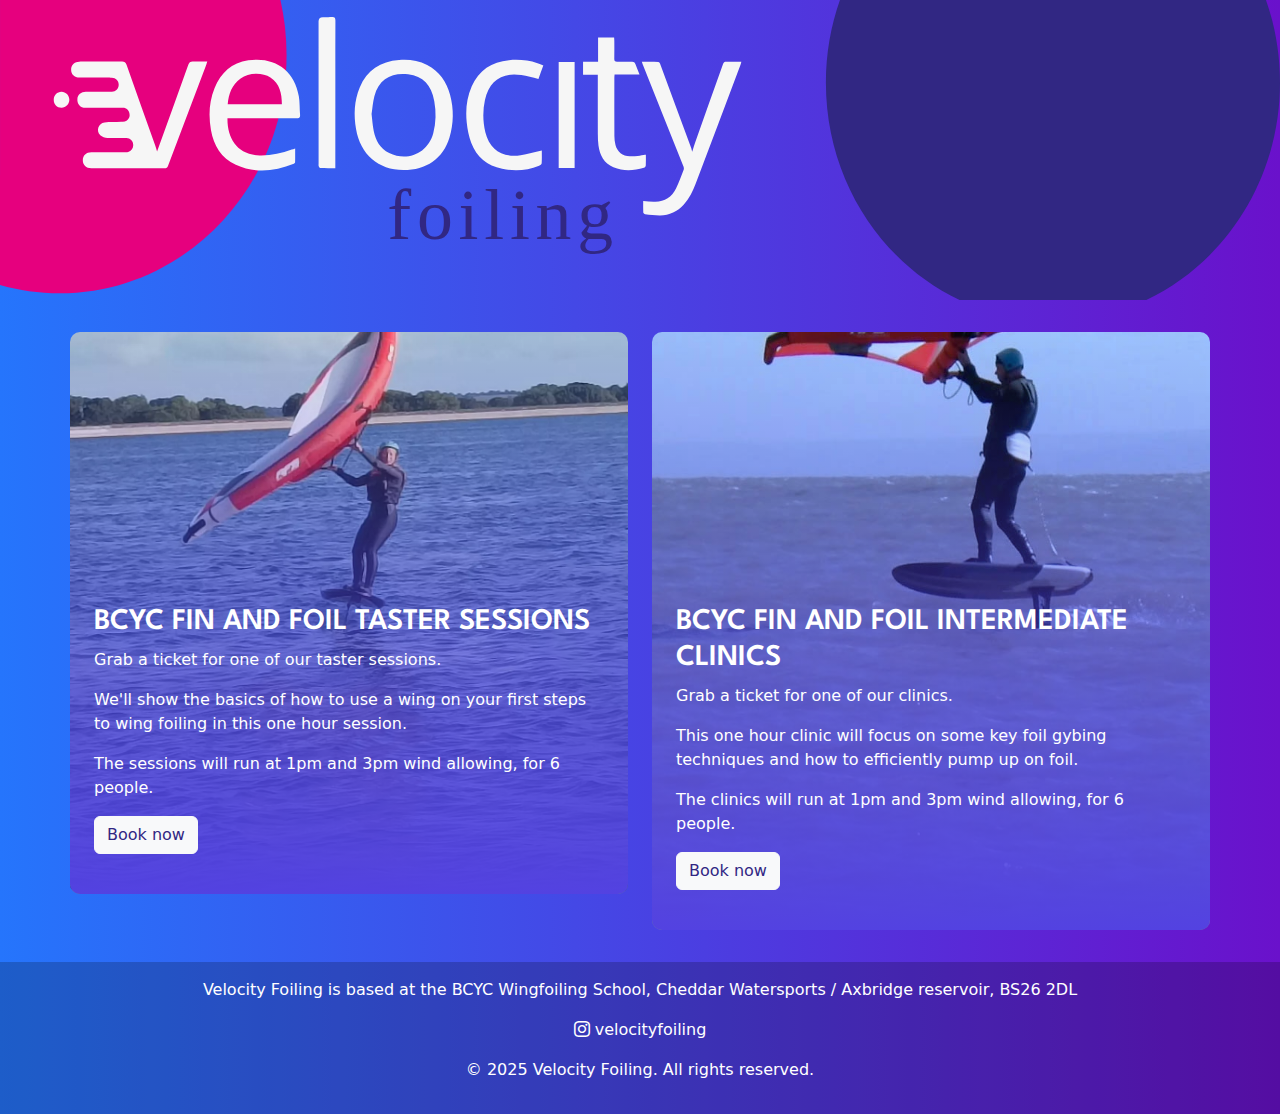
<file: index.html>
<!DOCTYPE html>
<html lang="en">
<head>
  <meta charset="UTF-8" />
  <meta name="viewport" content="width=device-width, initial-scale=1" />
  <title>Velocity Foiling</title>
  <link
    href="https://cdn.jsdelivr.net/npm/bootstrap@5.3.3/dist/css/bootstrap.min.css"
    rel="stylesheet"
  />
  <link rel="preconnect" href="https://fonts.googleapis.com">
  <link rel="preconnect" href="https://fonts.gstatic.com" crossorigin>
  <link href="https://fonts.googleapis.com/css2?family=League+Spartan:wght@100..900&display=swap" rel="stylesheet">
  <link rel="stylesheet" href="https://cdn.jsdelivr.net/npm/bootstrap-icons@1.11.3/font/bootstrap-icons.css" integrity="sha384-tViUnnbYAV00FLIhhi3v/dWt3Jxw4gZQcNoSCxCIFNJVCx7/D55/wXsrNIRANwdD" crossorigin="anonymous">
  <style>
    html {
      scroll-behavior: smooth;
    }
    body {
      background: linear-gradient(to left, #6a11cb, #2575fc);
      color: white;
      min-height: 100vh;
      display: flex;
      flex-direction: column;
    }
    .header-img {
      width: 100%;
      max-height: 300px;
      object-fit: cover;
    }

    .league-spartan {
      font-family: "League Spartan", sans-serif;
      font-optical-sizing: auto;
      font-weight: 600;
      font-style: normal;
      font-size: 30px;
    }
    .content {
      padding: 2rem 0;
      flex: 1;
    }

    .col-content {
      position: relative;
      padding: 1.5rem;
      padding-top: 17rem;
      border-radius: 10px;
      z-index: 2;
    }

    .bg-fade-taster {
      background-image: url('img/winging1.webp');
    }

    .bg-fade-clinic {
      background-image: url('img/gybe-1.jpg');
    }

    .bg-fade-container {
      position: relative;
      background-size: cover;
      background-position: center;
      border-radius: 10px;
      overflow: hidden;

      /*padding: 10px;*/
    }



    .bg-fade-container::before {
      content: '';
      position: absolute;
      top: 0; left: 0;
      width: 100%;
      height: 100%;
      padding: 40px;
      background: linear-gradient(to top, #5342e1, rgba(0,0,0,0));
      z-index: 1;
    }

    .bg-fade-content {
      position: relative;
      z-index: 2;
      /*padding: 3rem;*/
    }

    h2 {
      text-transform: uppercase;
    }

    .btn {
      color: #312783;
    }

    footer {
      background-color: rgba(0, 0, 0, 0.2);
      text-align: center;
      padding: 1rem;
      color: white;
    }

    footer a {
      color: white;
      text-decoration: none;
    }

    @media only screen and (max-width: 600px) {
      .bg-fade-container {
        margin:10px;
      }
    }

  </style>
</head>
<body>

  <!-- Navbar -->
 <!--  <nav class="navbar navbar-expand-lg navbar-dark bg-dark sticky-top">
    <div class="container">
      <a class="navbar-brand" href="#">MySite</a>
      <button class="navbar-toggler" type="button" data-bs-toggle="collapse" data-bs-target="#navbarNav">
        <span class="navbar-toggler-icon"></span>
      </button>
      <div class="collapse navbar-collapse" id="navbarNav">
        <ul class="navbar-nav ms-auto">
          <li class="nav-item"><a class="nav-link active" href="#home">Home</a></li>
          <li class="nav-item"><a class="nav-link" href="#about">About</a></li>
          <li class="nav-item"><a class="nav-link" href="#contact">Contact</a></li>
        </ul>
      </div>
    </div>
  </nav> -->

  <!-- Header -->
  <div id="home">
    <img src="img/ff-header.svg" alt="Header" class="header-img" />
  </div>

  <!-- Content -->
  <div class="container content">
    <div class="row">
      <div class="col-md-6">
        <div class="bg-fade-container bg-fade-taster">
          <div class="col-content ">
            <h2 class="league-spartan">BCYC Fin and Foil Taster Sessions</h2>
            <p>Grab a ticket for one of our taster sessions.</p>
            <p>We'll show the basics of how to use a wing on your first steps to wing foiling in this one hour session.</p>
            <p>The sessions will run at 1pm and 3pm wind allowing, for 6 people.</p>
            <p><a type="button" class="btn btn-light" href="https://www.eventbrite.co.uk/e/fin-foil-wing-taster1-hours-cheddar-watersports-tickets-1358438810049" target="_blank">Book now</a></p>
          </div>
          
        </div>
      </div>
      <div class="col-md-6">
        <div class="bg-fade-container bg-fade-clinic">
          <div class="col-content">
            <h2 class="league-spartan">BCYC Fin and Foil Intermediate Clinics</h2>
            <p>Grab a ticket for one of our clinics.</p>
            <p>This one hour clinic will focus on some key foil gybing techniques and how to efficiently pump up on foil.</p>
            <p>The clinics will run at 1pm and 3pm wind allowing, for 6 people.</p>
            <p><a type="button" class="btn btn-light" data-cal-link="velocity-foiling-jchg0w/fin-and-foil-intro-to-gybing-and-intermediate-foiling" data-cal-namespace="fin-and-foil-intro-to-gybing-and-intermediate-foiling" data-cal-config='{"layout":"month_view","theme":"dark"}'>Book now</a></p>
          </div>
        </div>
      </div>
    </div>
  </div>

  <!-- Footer -->
  <footer>
    <p>Velocity Foiling is based at the BCYC Wingfoiling School, Cheddar Watersports / Axbridge reservoir, BS26 2DL</p>
    <p><i class="bi bi-instagram"></i><a href="https://www.instagram.com/velocityfoiling/"> velocityfoiling</a></p>
    <p>&copy; 2025 Velocity Foiling. All rights reserved.</p>
  </footer>

  <!-- Bootstrap JS -->
  <script src="https://cdn.jsdelivr.net/npm/bootstrap@5.3.3/dist/js/bootstrap.bundle.min.js"></script>
<script>
function Coming() {
  alert("Booking will be live on the 9th May...");
}
</script>

  <!-- Cal element-click embed code begins -->
<script type="text/javascript">
  (function (C, A, L) { let p = function (a, ar) { a.q.push(ar); }; let d = C.document; C.Cal = C.Cal || function () { let cal = C.Cal; let ar = arguments; if (!cal.loaded) { cal.ns = {}; cal.q = cal.q || []; d.head.appendChild(d.createElement("script")).src = A; cal.loaded = true; } if (ar[0] === L) { const api = function () { p(api, arguments); }; const namespace = ar[1]; api.q = api.q || []; if(typeof namespace === "string"){cal.ns[namespace] = cal.ns[namespace] || api;p(cal.ns[namespace], ar);p(cal, ["initNamespace", namespace]);} else p(cal, ar); return;} p(cal, ar); }; })(window, "https://app.cal.com/embed/embed.js", "init");
Cal("init", "fin-and-foil-intro-to-gybing-and-intermediate-foiling", {origin:"https://cal.com"});

  
  // Important: Please add the following attributes to the element that should trigger the calendar to open upon clicking.
  // `data-cal-link="velocity-foiling-jchg0w/fin-and-foil-intro-to-gybing-and-intermediate-foiling"`
  // data-cal-namespace="fin-and-foil-intro-to-gybing-and-intermediate-foiling"
  // `data-cal-config='{"layout":"month_view","theme":"dark"}'`

  Cal.ns["fin-and-foil-intro-to-gybing-and-intermediate-foiling"]("ui", {"theme":"dark","cssVarsPerTheme":{"dark":{"cal-brand":"#5462d6"}},"hideEventTypeDetails":false,"layout":"month_view"});
  </script>
  <!-- Cal element-click embed code ends -->

</body>
</html>
</file>
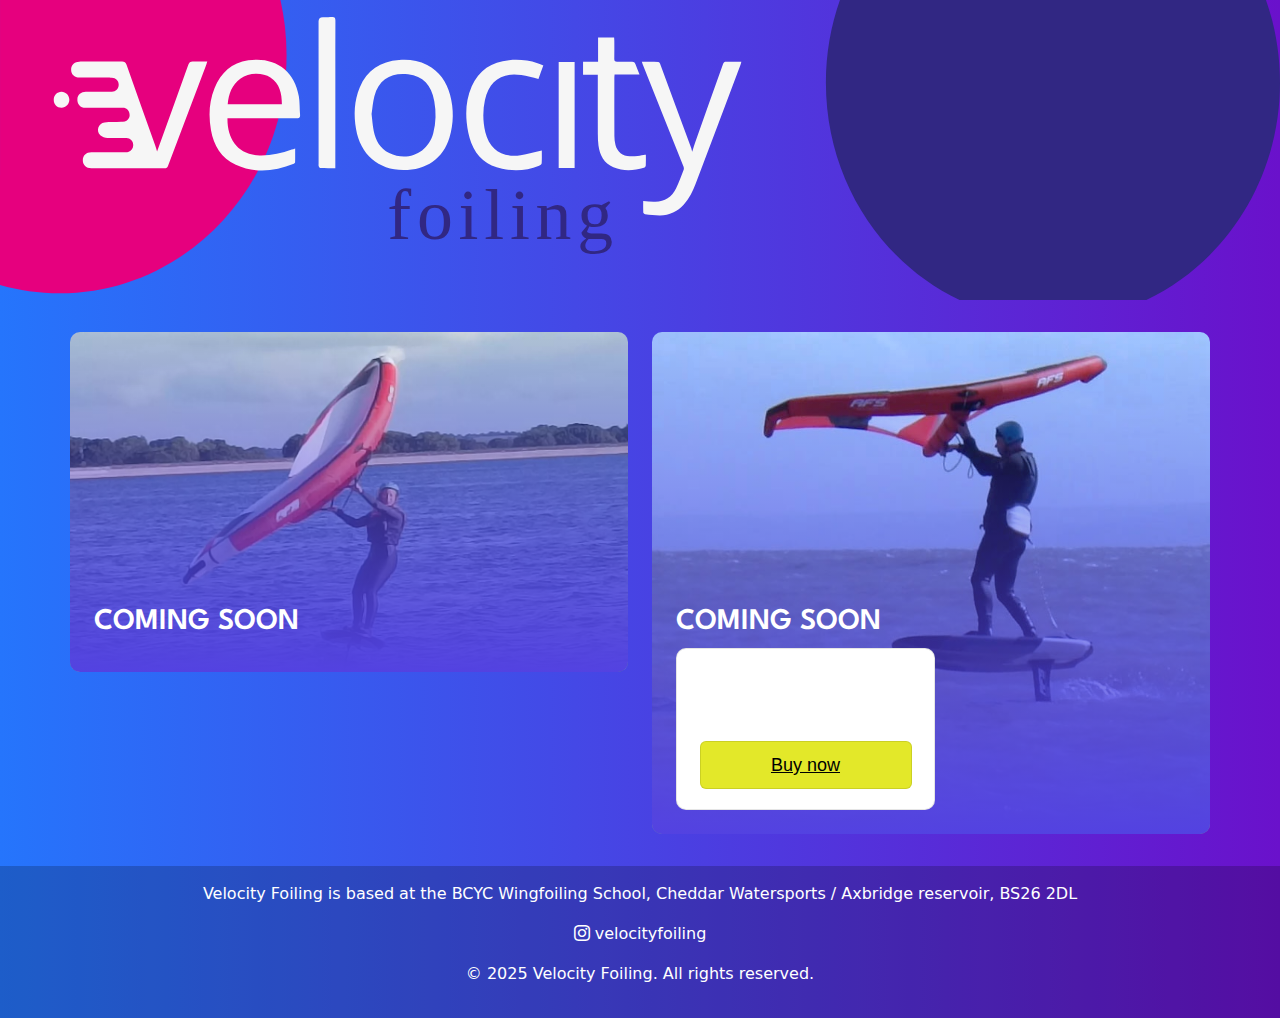
<file: test.html>
<!DOCTYPE html>
<html lang="en">
<head>
  <meta charset="UTF-8" />
  <meta name="viewport" content="width=device-width, initial-scale=1" />
  <title>Velocity Foiling</title>
  <link
    href="https://cdn.jsdelivr.net/npm/bootstrap@5.3.3/dist/css/bootstrap.min.css"
    rel="stylesheet"
  />
  <link rel="preconnect" href="https://fonts.googleapis.com">
  <link rel="preconnect" href="https://fonts.gstatic.com" crossorigin>
  <link href="https://fonts.googleapis.com/css2?family=League+Spartan:wght@100..900&display=swap" rel="stylesheet">
  <link rel="stylesheet" href="https://cdn.jsdelivr.net/npm/bootstrap-icons@1.11.3/font/bootstrap-icons.css" integrity="sha384-tViUnnbYAV00FLIhhi3v/dWt3Jxw4gZQcNoSCxCIFNJVCx7/D55/wXsrNIRANwdD" crossorigin="anonymous">
  <style>
    html {
      scroll-behavior: smooth;
    }
    body {
      background: linear-gradient(to left, #6a11cb, #2575fc);
      color: white;
      min-height: 100vh;
      display: flex;
      flex-direction: column;
    }
    .header-img {
      width: 100%;
      max-height: 300px;
      object-fit: cover;
    }

    .league-spartan {
      font-family: "League Spartan", sans-serif;
      font-optical-sizing: auto;
      font-weight: 600;
      font-style: normal;
      font-size: 30px;
    }
    .content {
      padding: 2rem 0;
      flex: 1;
    }

    .col-content {
      position: relative;
      padding: 1.5rem;
      padding-top: 17rem;
      border-radius: 10px;
      z-index: 2;
    }

    .bg-fade-taster {
      background-image: url('img/winging1.webp');
    }

    .bg-fade-clinic {
      background-image: url('img/gybe-1.jpg');
    }

    .bg-fade-container {
      position: relative;
      background-size: cover;
      background-position: top;
      border-radius: 10px;
      overflow: hidden;

      /*padding: 10px;*/
    }



    .bg-fade-container::before {
      content: '';
      position: absolute;
      top: 0; left: 0;
      width: 100%;
      height: 100%;
      padding: 40px;
      background: linear-gradient(to top, #5342e1, rgba(0,0,0,0));
      z-index: 1;
    }

    .bg-fade-content {
      position: relative;
      z-index: 2;
      /*padding: 3rem;*/
    }

    h2 {
      text-transform: uppercase;
    }

    .btn {
      color: #312783;
    }

    footer {
      background-color: rgba(0, 0, 0, 0.2);
      text-align: center;
      padding: 1rem;
      color: white;
    }

    footer a {
      color: white;
      text-decoration: none;
    }

    @media only screen and (max-width: 600px) {
      .bg-fade-container {
        margin:10px;
      }
    }

  </style>
</head>
<body>

  <!-- Navbar -->
 <!--  <nav class="navbar navbar-expand-lg navbar-dark bg-dark sticky-top">
    <div class="container">
      <a class="navbar-brand" href="#">MySite</a>
      <button class="navbar-toggler" type="button" data-bs-toggle="collapse" data-bs-target="#navbarNav">
        <span class="navbar-toggler-icon"></span>
      </button>
      <div class="collapse navbar-collapse" id="navbarNav">
        <ul class="navbar-nav ms-auto">
          <li class="nav-item"><a class="nav-link active" href="#home">Home</a></li>
          <li class="nav-item"><a class="nav-link" href="#about">About</a></li>
          <li class="nav-item"><a class="nav-link" href="#contact">Contact</a></li>
        </ul>
      </div>
    </div>
  </nav> -->

  <!-- Header -->
  <div id="home">
    <img src="img/ff-header.svg" alt="Header" class="header-img" />
  </div>

  <!-- Content -->
  <div class="container content">
    <div class="row">
      <div class="col-md-6">
        <div class="bg-fade-container bg-fade-taster">
          <div class="col-content ">
            <h2 class="league-spartan">Coming soon</h2>
            
          </div>
          
        </div>
      </div>
      <div class="col-md-6">
        <div class="bg-fade-container bg-fade-clinic">
          <div class="col-content">
            <h2 class="league-spartan">Coming soon</h2>
            <div style="
              overflow: auto;
              display: flex;
              flex-direction: column;
              justify-content: flex-end;
              align-items: center;
              width: 259px;
              background: #FFFFFF;
              border: 1px solid rgba(0, 0, 0, 0.1);
              box-shadow: -2px 10px 5px rgba(0, 0, 0, 0);
              border-radius: 10px;
              font-family: SQ Market, SQ Market, Helvetica, Arial, sans-serif;
              ">
              <div style="padding: 20px;">
                  <p style="
                font-size: 18px;
                line-height: 20px;
              ">M1</p>
                  <p style="
                font-size: 18px;
                line-height: 20px;
                font-weight: 600;
              ">£1,401.00</p>
                <a target="_blank" href="https://square.link/u/iEaEzbjK?src=embed" style="
                display: inline-block;
                font-size: 18px;
                line-height: 48px;
                height: 48px;
                color: #000000;
                min-width: 212px;
                background-color: #e3e829;
                text-align: center;
                box-shadow: 0 0 0 1px rgba(0,0,0,.1) inset;
                border-radius: 6px;
              ">Buy now</a>
              </div>
            </div>
          </div>
        </div>
      </div>
    </div>
  </div>

  <!-- Footer -->
  <footer>
    <p>Velocity Foiling is based at the BCYC Wingfoiling School, Cheddar Watersports / Axbridge reservoir, BS26 2DL</p>
    <p><i class="bi bi-instagram"></i><a href="https://www.instagram.com/velocityfoiling/"> velocityfoiling</a></p>
    <p>&copy; 2025 Velocity Foiling. All rights reserved.</p>
  </footer>

  <!-- Bootstrap JS -->
  <script src="https://cdn.jsdelivr.net/npm/bootstrap@5.3.3/dist/js/bootstrap.bundle.min.js"></script>


 

</body>
</html>
</file>
